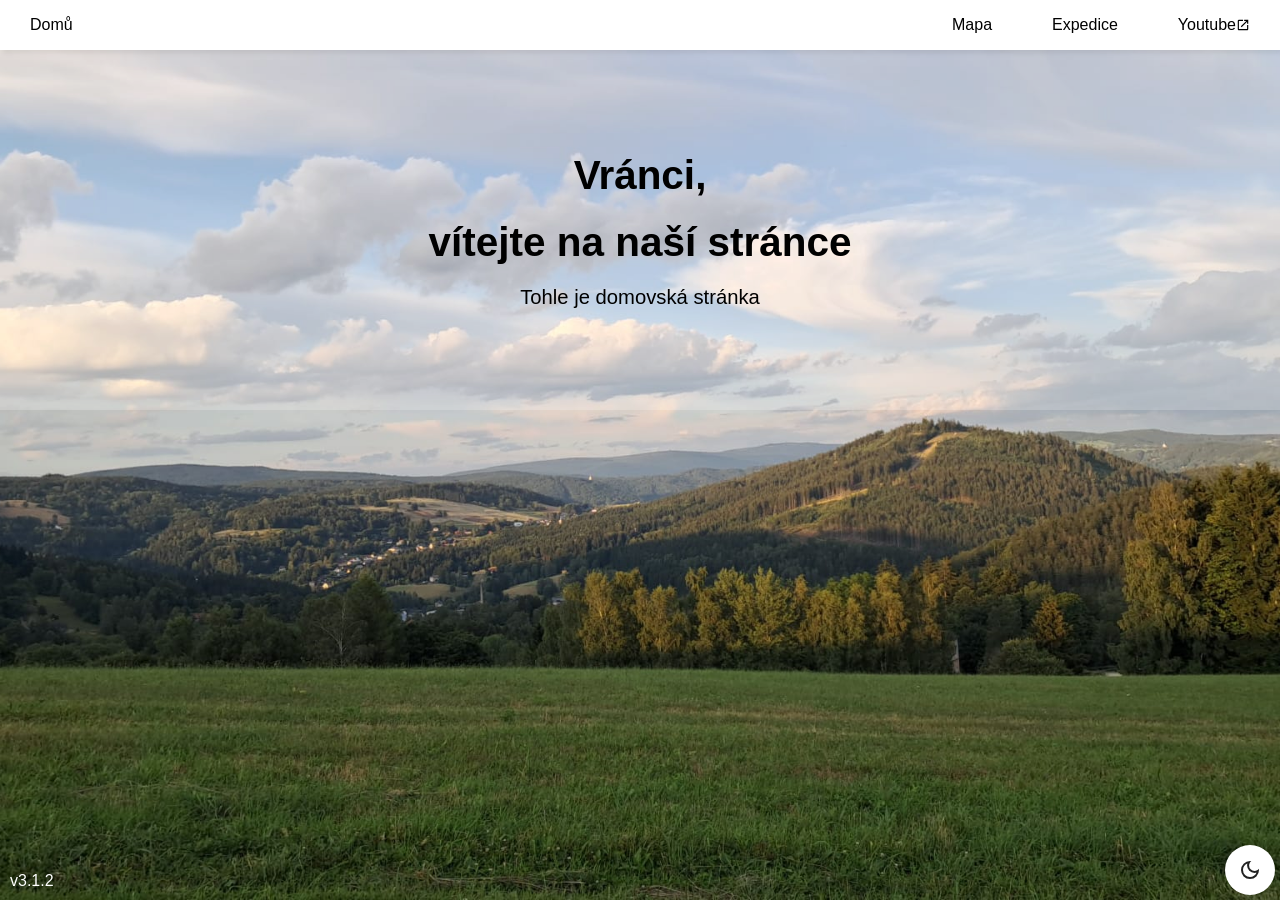
<file: index.html>
<!DOCTYPE html>
<html lang="cs">
  <head>
    <meta charset="UTF-8">
    <link rel="icon" href="images/favicon.ico" type="image/x-icon">
    <link rel="stylesheet" href="styles/mainstyle.css">
    <link rel="stylesheet" href="styles/preloader.css">
    <meta name="viewport" content="width=device-width, initial-scale=1">
    <script type="text/javascript" src="scripts/darkmode.js" defer></script>
    <script src="scripts/preloader.js"></script>
    <title>Vránci - Hlavní Stránka</title>
  </head>
  <body>
    <div id="preloader"><div id="preloader-ui">Načítání ...</div></div>

    <link rel="stylesheet" href="styles/navstyle.css">
    <script src="scripts/sidebarScript.js"></script>
    <nav> 
      <ul class="sidebar">
        <li onclick="hideSidebar()"><a><svg class="icons" xmlns="http://www.w3.org/2000/svg" height="26px" viewBox="0 -960 960 960" width="26px" fill="#000000"><path d="m256-200-56-56 224-224-224-224 56-56 224 224 224-224 56 56-224 224 224 224-56 56-224-224-224 224Z"/></svg></a></li>
        <li><a href="mapa/">Mapa</a></li>
        <li><a href="expedice/">Expedice</a></li>
        <li><a href="https://www.youtube.com/@RavenMusicYT" target="_blank">Youtube<svg class="icons" xmlns="http://www.w3.org/2000/svg" height="24px" viewBox="0 -960 960 960" width="24px" fill="#e3e3e3"><path d="M200-120q-33 0-56.5-23.5T120-200v-560q0-33 23.5-56.5T200-840h280v80H200v560h560v-280h80v280q0 33-23.5 56.5T760-120H200Zm188-212-56-56 372-372H560v-80h280v280h-80v-144L388-332Z"/></svg></a></li>
      </ul>
      <ul>
        <li><a href=".">Domů</a></li>
        <li class="hideOnMobile"><a href="mapa/">Mapa</a></li>
        <li class="hideOnMobile"><a href="expedice/">Expedice</a></li>
        <li class="hideOnMobile"><a href="https://www.youtube.com/@RavenMusicYT" target="_blank">Youtube<svg class="icons" xmlns="http://www.w3.org/2000/svg" height="14px" viewBox="0 -960 960 960" width="14px" fill="#000000"><path d="M200-120q-33 0-56.5-23.5T120-200v-560q0-33 23.5-56.5T200-840h280v80H200v560h560v-280h80v280q0 33-23.5 56.5T760-120H200Zm188-212-56-56 372-372H560v-80h280v280h-80v-144L388-332Z"/></svg></a></li>
        <li class="menu-button" onclick="showSidebar()"><a><svg class="icons" xmlns="http://www.w3.org/2000/svg" height="26px" viewBox="0 -960 960 960" width="26px" fill="#000000"><path d="M120-240v-80h720v80H120Zm0-200v-80h720v80H120Zm0-200v-80h720v80H120Z"/></svg></a></li>
      </ul>
    </nav>
    <main>
      <h1><b>Vránci</b>, </h1>
      <h1>vítejte na naší stránce</h1>
      <p>Tohle je domovská stránka</p>
    </main>
    <footer>
      <btn id="theme-switch">
        <svg xmlns="http://www.w3.org/2000/svg" height="24px" viewBox="0 -960 960 960" width="24px" fill="#e3e3e3"><path d="M480-120q-150 0-255-105T120-480q0-150 105-255t255-105q14 0 27.5 1t26.5 3q-41 29-65.5 75.5T444-660q0 90 63 153t153 63q55 0 101-24.5t75-65.5q2 13 3 26.5t1 27.5q0 150-105 255T480-120Zm0-80q88 0 158-48.5T740-375q-20 5-40 8t-40 3q-123 0-209.5-86.5T364-660q0-20 3-40t8-40q-78 32-126.5 102T200-480q0 116 82 198t198 82Zm-10-270Z"/></svg>
        <svg xmlns="http://www.w3.org/2000/svg" height="24px" viewBox="0 -960 960 960" width="24px" fill="#e3e3e3"><path d="M565-395q35-35 35-85t-35-85q-35-35-85-35t-85 35q-35 35-35 85t35 85q35 35 85 35t85-35Zm-226.5 56.5Q280-397 280-480t58.5-141.5Q397-680 480-680t141.5 58.5Q680-563 680-480t-58.5 141.5Q563-280 480-280t-141.5-58.5ZM200-440H40v-80h160v80Zm720 0H760v-80h160v80ZM440-760v-160h80v160h-80Zm0 720v-160h80v160h-80ZM256-650l-101-97 57-59 96 100-52 56Zm492 496-97-101 53-55 101 97-57 59Zm-98-550 97-101 59 57-100 96-56-52ZM154-212l101-97 55 53-97 101-59-57Zm326-268Z"/></svg>
      </btn>
      <p>v3.1.2</p>
    </footer>
  </body>
</html>
</file>
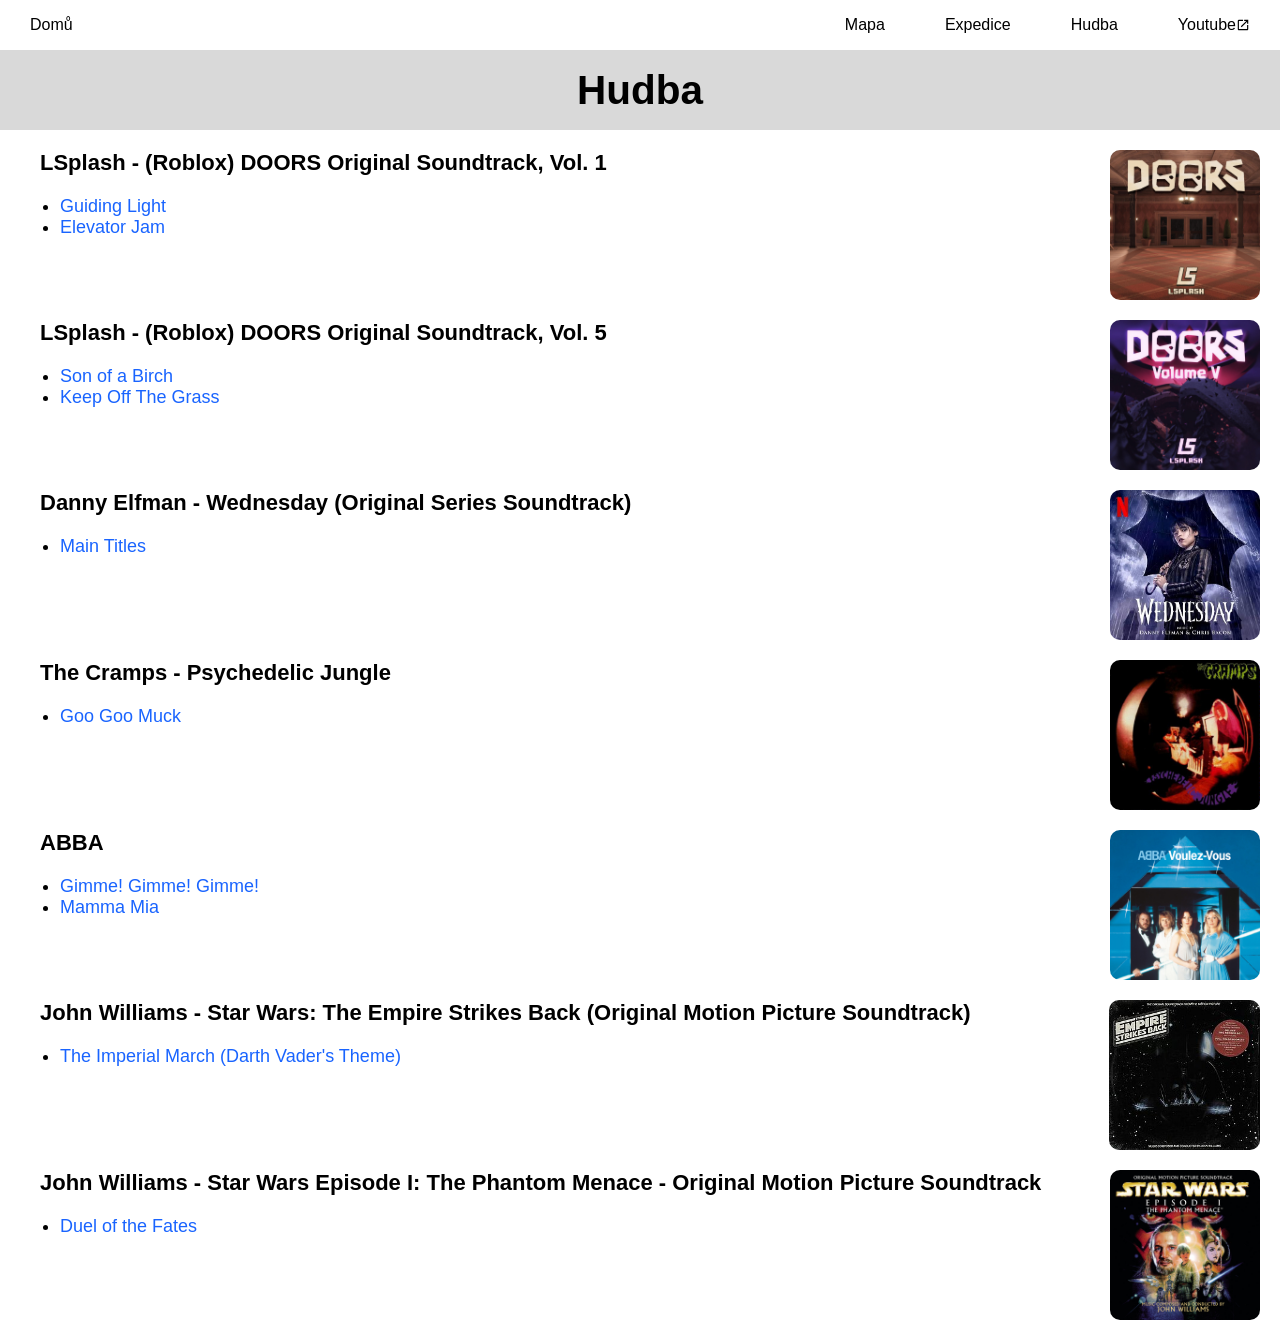
<file: hudba/index.html>
<!DOCTYPE html>
<html lang="cs">
  <head>
    <meta charset="UTF-8">
    <link rel="icon" href="../images/favicon.ico" type="image/x-icon">
    <link rel="stylesheet" href="../styles/hudba.css">
    <link rel="stylesheet" href="../styles/preloader.css">
    <link rel="stylesheet" href="../styles/content.css">
    <meta name="viewport" content="width=device-width, initial-scale=1">
    <script type="text/javascript" src="../scripts/darkmode.js" defer></script>
    <script src="../scripts/preloader.js"></script>
    <title>Vránci - Hudba</title>
  </head>
  <body>
    <div id="preloader"><div id="preloader-ui">Načítání ...</div></div>

    <nav>
      <link rel="stylesheet" href="../styles/navstyle.css">
      <script src="../scripts/sidebarScript.js"></script>
      <ul class="sidebar">
        <li onclick="hideSidebar()"><a><svg class="icons" xmlns="http://www.w3.org/2000/svg" height="26px" viewBox="0 -960 960 960" width="26px" fill="#000000"><path d="m256-200-56-56 224-224-224-224 56-56 224 224 224-224 56 56-224 224 224 224-56 56-224-224-224 224Z"/></svg></a></li>
        <li><a href="../mapa/">Mapa</a></li>
        <li><a href="../expedice/">Expedice</a></li>
        <li><a href="../hudba/">Hudba</a></li>
        <li><a href="https://www.youtube.com/@RavenMusicYT" target="_blank">Youtube<svg class="icons"  xmlns="http://www.w3.org/2000/svg" height="14px" viewBox="0 -960 960 960" width="14px" fill="#000000"><path d="M200-120q-33 0-56.5-23.5T120-200v-560q0-33 23.5-56.5T200-840h280v80H200v560h560v-280h80v280q0 33-23.5 56.5T760-120H200Zm188-212-56-56 372-372H560v-80h280v280h-80v-144L388-332Z"/></svg></a></li>
      </ul>
      <ul>
        <li><a href="../">Domů</a></li>
        <li class="hideOnMobile"><a href="../mapa/">Mapa</a></li>
        <li class="hideOnMobile"><a href="../expedice/">Expedice</a></li>
        <li class="hideOnMobile"><a href="../hudba/">Hudba</a></li> 
        <li class="hideOnMobile"><a href="https://www.youtube.com/@RavenMusicYT" target="_blank">Youtube<svg class="icons" xmlns="http://www.w3.org/2000/svg" height="14px" viewBox="0 -960 960 960" width="14px" fill="#000000"><path d="M200-120q-33 0-56.5-23.5T120-200v-560q0-33 23.5-56.5T200-840h280v80H200v560h560v-280h80v280q0 33-23.5 56.5T760-120H200Zm188-212-56-56 372-372H560v-80h280v280h-80v-144L388-332Z"/></svg></a></li>
        <li class="menu-button" onclick="showSidebar()"><a><svg class="icons" xmlns="http://www.w3.org/2000/svg" height="26px" viewBox="0 -960 960 960" width="26px" fill="#000000"><path d="M120-240v-80h720v80H120Zm0-200v-80h720v80H120Zm0-200v-80h720v80H120Z"/></svg></a></li>
      </ul>
    </nav>

    <header>
      <h1>Hudba</h1>
    </header>

    <main>
      <div class="category">
        <div>
        <h2>LSplash - (Roblox) DOORS Original Soundtrack, Vol. 1</h2>
          <ul>
            <li><a target="_blank" href="https://youtu.be/JGP0zu4wvU4">Guiding Light</a></li>
            <li><a target="_blank" href="https://youtu.be/wfXo08ApaDc">Elevator Jam</a></li>
          </ul>
        </div>
        <img src="../images/Rolox DOORS OST.jpeg" alt="Roblox DOORS OST">
      </div>

      <div class="category">
        <div>
        <h2>LSplash - (Roblox) DOORS Original Soundtrack, Vol. 5</h2>
          <ul>
            <li><a target="_blank" href="https://youtu.be/TGAb24iPb7c">Son of a Birch</a></li>
            <li><a target="_blank" href="https://youtu.be/YiupQcdG8Ag">Keep Off The Grass</a></li>
          </ul>
        </div>
        <img src="../images/Roblox DOORS OST Vol 5.jpeg" alt="Roblox DOORS OST">
      </div>

      <div class="category">
        <div>
        <h2>Danny Elfman - Wednesday (Original Series Soundtrack)</h2>
          <ul>
            <li><a target="_blank" href="https://youtu.be/vhBHaz9SaLI">Main Titles</a></li>
          </ul>
        </div>
        <img src="../images/Wednesday OST.jpeg" alt="Wednesday OST">
      </div>

      <div class="category">
        <div>
        <h2>The Cramps - Psychedelic Jungle</h2>
          <ul>
            <li><a target="_blank" href="https://youtu.be/RVhdHAqoE_c">Goo Goo Muck</a></li>
          </ul>
        </div>
        <img src="../images/Goo Goo Muck.jpeg" alt="Goo Goo Muck">
      </div>

      <div class="category">
        <div>
        <h2>ABBA</h2>
          <ul>
            <li><a target="_blank" href="https://youtu.be/XEjLoHdbVeE">Gimme! Gimme! Gimme!</a></li>
            <li><a target="_blank" href="https://youtu.be/unfzfe8f9NI">Mamma Mia</a></li>
          </ul>
        </div>
        <img src="../images/ABBA.jpeg" alt="ABBA">
      </div>

      <div class="category">
        <div>
        <h2>John Williams - Star Wars: The Empire Strikes Back (Original Motion Picture Soundtrack)</h2>
          <ul>
            <li><a target="_blank" href="https://youtu.be/u7HF4JG1pOg">The Imperial March (Darth Vader's Theme)</a></li>
          </ul>
        </div>
        <img src="../images/Star Wars 1980 OST.jpg" alt="Star Wars V">
      </div>

      <div class="category">
        <div>
        <h2>John Williams - Star Wars Episode I: The Phantom Menace - Original Motion Picture Soundtrack</h2>
          <ul>
            <li><a target="_blank" href="https://youtu.be/u7HF4JG1pOg">Duel of the Fates</a></li>
          </ul>
        </div>
        <img src="../images/Star Wars 1999 OST.jpeg" alt="Star Wars I">
      </div>
    </main>
  </body>
</html>
</file>
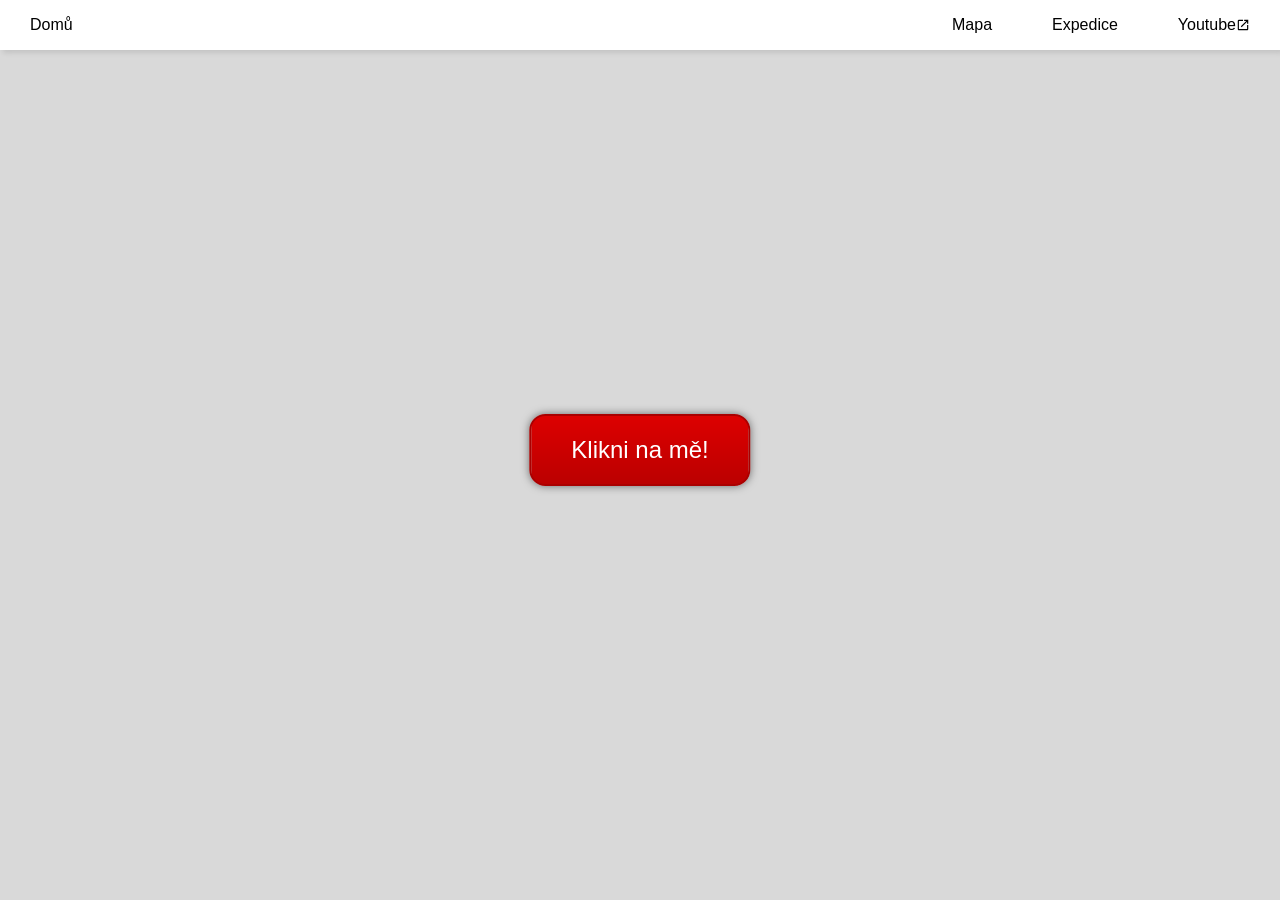
<file: secret/index.html>
<!DOCTYPE html>
<html lang="cs">
<!--  
============
|| KLIKNI ||
|| NA     ||
|| TO!    ||
============
-->
  <head>
    <meta charset="UTF-8">
    <link rel="icon" href="../images/favicon.ico" type="image/x-icon">
    <link rel="stylesheet" href="../styles/secret.css">
    <link rel="stylesheet" href="../styles/content.css">
    <link rel="stylesheet" href="../styles/preloader.css">
    <meta name="viewport" content="width=device-width, initial-scale=1">
    <script type="text/javascript" src="../scripts/darkmode.js" defer></script>
    <script src="../scripts/preloader.js"></script>
    <title>Vránci - TOP SECRET</title>
  </head>
  <body>
  <div id="preloader"><div id="preloader-ui">Načítání ...</div></div>
    <nav>
      <link rel="stylesheet" href="../styles/navstyle.css">
      <script src="../scripts/sidebarScript.js"></script>
      <ul class="sidebar">
        <li onclick="hideSidebar()"><a><svg class="icons" xmlns="http://www.w3.org/2000/svg" height="26px" viewBox="0 -960 960 960" width="26px" fill="#000000"><path d="m256-200-56-56 224-224-224-224 56-56 224 224 224-224 56 56-224 224 224 224-56 56-224-224-224 224Z"/></svg></a></li>
        <li><a href="../mapa/">Mapa</a></li>
        <li><a href="../expedice/">Expedice</a></li>
        <li><a href="https://www.youtube.com/@RavenMusicYT" target="_blank">Youtube<svg class="icons"  xmlns="http://www.w3.org/2000/svg" height="14px" viewBox="0 -960 960 960" width="14px" fill="#000000"><path d="M200-120q-33 0-56.5-23.5T120-200v-560q0-33 23.5-56.5T200-840h280v80H200v560h560v-280h80v280q0 33-23.5 56.5T760-120H200Zm188-212-56-56 372-372H560v-80h280v280h-80v-144L388-332Z"/></svg></a></li>
      </ul>
      <ul>
        <li><a href="../">Domů</a></li>
        <li class="hideOnMobile"><a href="../mapa/">Mapa</a></li>
        <li class="hideOnMobile"><a href="../expedice/">Expedice</a></li>
        <li class="hideOnMobile"><a href="https://www.youtube.com/@RavenMusicYT" target="_blank">Youtube<svg class="icons" xmlns="http://www.w3.org/2000/svg" height="14px" viewBox="0 -960 960 960" width="14px" fill="#000000"><path d="M200-120q-33 0-56.5-23.5T120-200v-560q0-33 23.5-56.5T200-840h280v80H200v560h560v-280h80v280q0 33-23.5 56.5T760-120H200Zm188-212-56-56 372-372H560v-80h280v280h-80v-144L388-332Z"/></svg></a></li>
        <li class="menu-button" onclick="showSidebar()"><a><svg class="icons" xmlns="http://www.w3.org/2000/svg" height="26px" viewBox="0 -960 960 960" width="26px" fill="#000000"><path d="M120-240v-80h720v80H120Zm0-200v-80h720v80H120Zm0-200v-80h720v80H120Z"/></svg></a></li>
      </ul>
    </nav>

    <a href="https://youtu.be/dQw4w9WgXcQ" id="secretbutton">Klikni na mě!</a>
  </body>
</html>
</file>
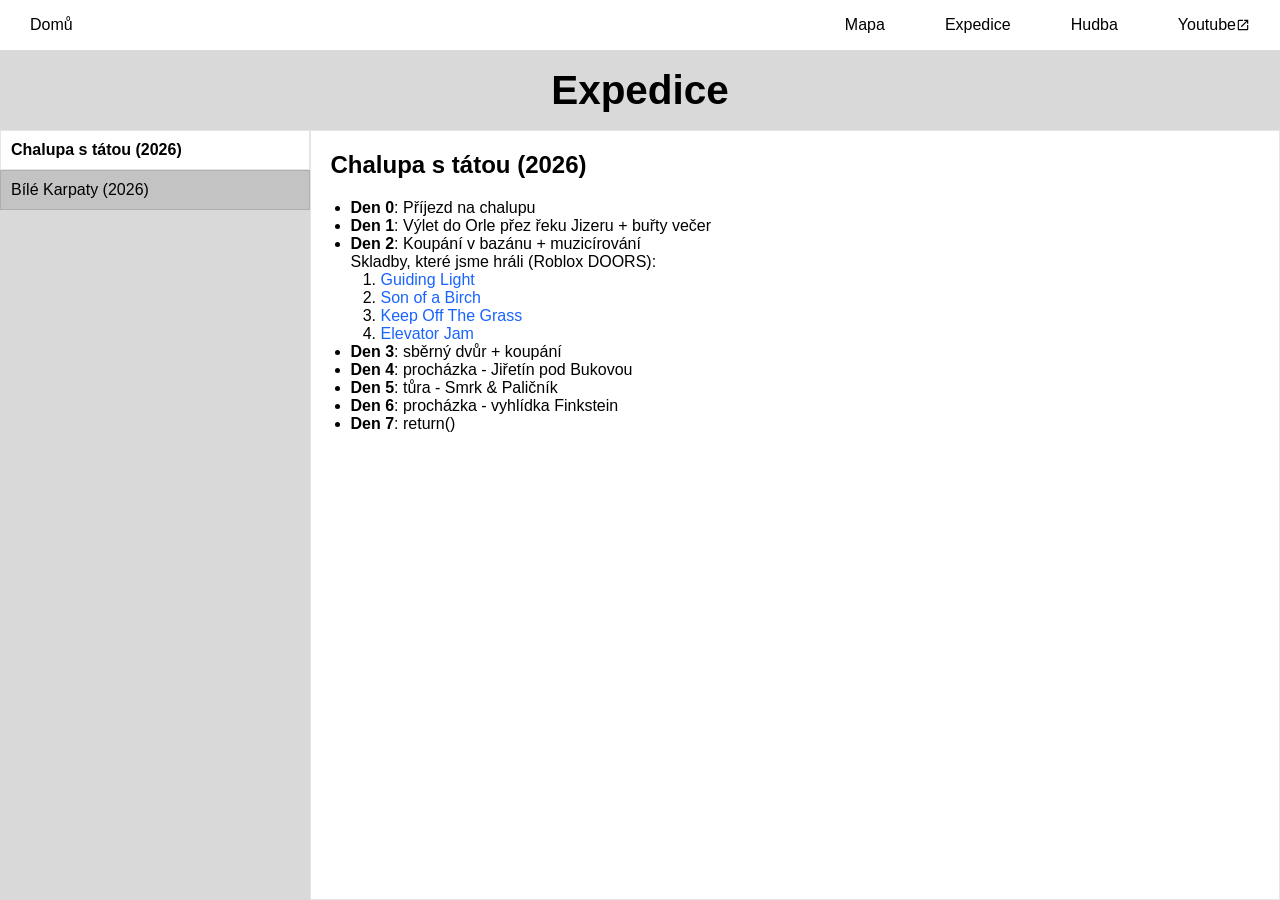
<file: expedice.html>
<!DOCTYPE html>
<html lang="cs">
  <head>
    <meta charset="UTF-8">
    <link rel="icon" href="images/favicon.ico" type="image/x-icon">
    <link rel="stylesheet" href="styles/expedice.css">
    <link rel="stylesheet" href="styles/preloader.css">
    <link rel="stylesheet" href="styles/content.css">
    <meta name="viewport" content="width=device-width, initial-scale=1">
    <script type="text/javascript" src="scripts/darkmode.js" defer></script>
    <script src="scripts/preloader.js"></script>
    <title>Vránkovi - Expedice</title>
  </head>
  <body>
  <div id="preloader">Načítání ...</div>
  
    <nav>
      <link rel="stylesheet" href="styles/navstyle.css">
      <script src="scripts/sidebarScript.js"></script>
      <ul class="sidebar">
        <li onclick="hideSidebar()"><a><svg class="icons" xmlns="http://www.w3.org/2000/svg" height="26px" viewBox="0 -960 960 960" width="26px" fill="#000000"><path d="m256-200-56-56 224-224-224-224 56-56 224 224 224-224 56 56-224 224 224 224-56 56-224-224-224 224Z"/></svg></a></li>
        <li><a href="mapa.html">Mapa</a></li>
        <li><a href="expedice.html">Expedice</a></li>
        <li><a href="hudba.html">Hudba</a></li>
        <li><a href="https://www.youtube.com/@RavenMusicYT" target="_blank">Youtube<svg class="icons"  xmlns="http://www.w3.org/2000/svg" height="14px" viewBox="0 -960 960 960" width="14px" fill="#000000"><path d="M200-120q-33 0-56.5-23.5T120-200v-560q0-33 23.5-56.5T200-840h280v80H200v560h560v-280h80v280q0 33-23.5 56.5T760-120H200Zm188-212-56-56 372-372H560v-80h280v280h-80v-144L388-332Z"/></svg></a></li>
      </ul>
      <ul>
        <li><a href="index.html">Domů</a></li>
        <li class="hideOnMobile"><a href="mapa.html">Mapa</a></li>
        <li class="hideOnMobile"><a href="expedice.html">Expedice</a></li>
        <li class="hideOnMobile"><a href="hudba.html">Hudba</a></li>
        <li class="hideOnMobile"><a href="https://www.youtube.com/@RavenMusicYT" target="_blank">Youtube<svg class="icons" xmlns="http://www.w3.org/2000/svg" height="14px" viewBox="0 -960 960 960" width="14px" fill="#000000"><path d="M200-120q-33 0-56.5-23.5T120-200v-560q0-33 23.5-56.5T200-840h280v80H200v560h560v-280h80v280q0 33-23.5 56.5T760-120H200Zm188-212-56-56 372-372H560v-80h280v280h-80v-144L388-332Z"/></svg></a></li>
        <li class="menu-button" onclick="showSidebar()"><a><svg class="icons" xmlns="http://www.w3.org/2000/svg" height="26px" viewBox="0 -960 960 960" width="26px" fill="#000000"><path d="M120-240v-80h720v80H120Zm0-200v-80h720v80H120Zm0-200v-80h720v80H120Z"/></svg></a></li>
      </ul>
    </nav>

    <header>
      <h1>Expedice</h1>
    </header>

    <main>

      <script src="scripts/expediceScript.js"></script>

      <aside>
        <ul>
          <li class="active" onclick="showContent('content2', this)">Chalupa s tátou (2026)</li>
          <li onclick="showContent('content1', this)">Bílé Karpaty (2026)</li>
        </ul>
      </aside>

      <section>
        <div id="content1">
          <h2>Bílé Karpaty (2026)</h2>
          <ul>
            <li><b>Den 0</b>: Pod Kykulou 🇨🇿/🇸🇰 (725 m. n. m.)</li>
            <li><b>Den 1</b>: Velký Lopeník 🇨🇿/🇸🇰 (911 m.n.m.)</li>
            <li><b>Den 2</b>: hrad Buchlov</li>
            <li><b>Den 3</b>: Velká Javořina 🇨🇿/🇸🇰 (970 m. n. m.)</li>
            <li><b>Den 4</b>: Bojkovice - muzeum, koupaliště</li>
            <li><b>Den 5</b>: hora Machnáč 🇨🇿/🇸🇰 (771 m. n. m.)</li>
            <li><b>Den 6</b>: Trenčín 🇸🇰 - hrad Trenčín, římský nápis (rok 179)</li>
            <li><b>Den 7</b>: return bileKarpaty2026();</li>
          </ul>
        </div>
        <div id="content2">
          <h2>Chalupa s tátou (2026)</h2>
          <ul class="dni">
            <li><b>Den 0</b>: Příjezd na chalupu</li>
            <li><b>Den 1</b>: Výlet do Orle přez řeku Jizeru + buřty večer</li>
            <li><b>Den 2</b>: Koupání v bazánu + muzicírování
              <ol>Skladby, které jsme hráli (Roblox DOORS):
                <li><a target="_blank" href="https://youtu.be/JGP0zu4wvU4">Guiding Light</a></li>
                <li><a target="_blank" href="https://youtu.be/TGAb24iPb7c">Son of a Birch</a></li>
                <li><a target="_blank" href="https://youtu.be/YiupQcdG8Ag">Keep Off The Grass</a></li>
                <li><a target="_blank" href="https://youtu.be/wfXo08ApaDc">Elevator Jam</a></li>
              </ol>
            </li>
            <li><b>Den 3</b>: sběrný dvůr + koupání</li>
            <li><b>Den 4</b>: procházka - Jiřetín pod Bukovou</li>
            <li><b>Den 5</b>: tůra - Smrk & Paličník</li>
            <li><b>Den 6</b>: procházka - vyhlídka Finkstein</li>
            <li><b>Den 7</b>: return()</li>
          </ul>
        </div>
      </section>
    </main>
  </body>
</html>
</file>
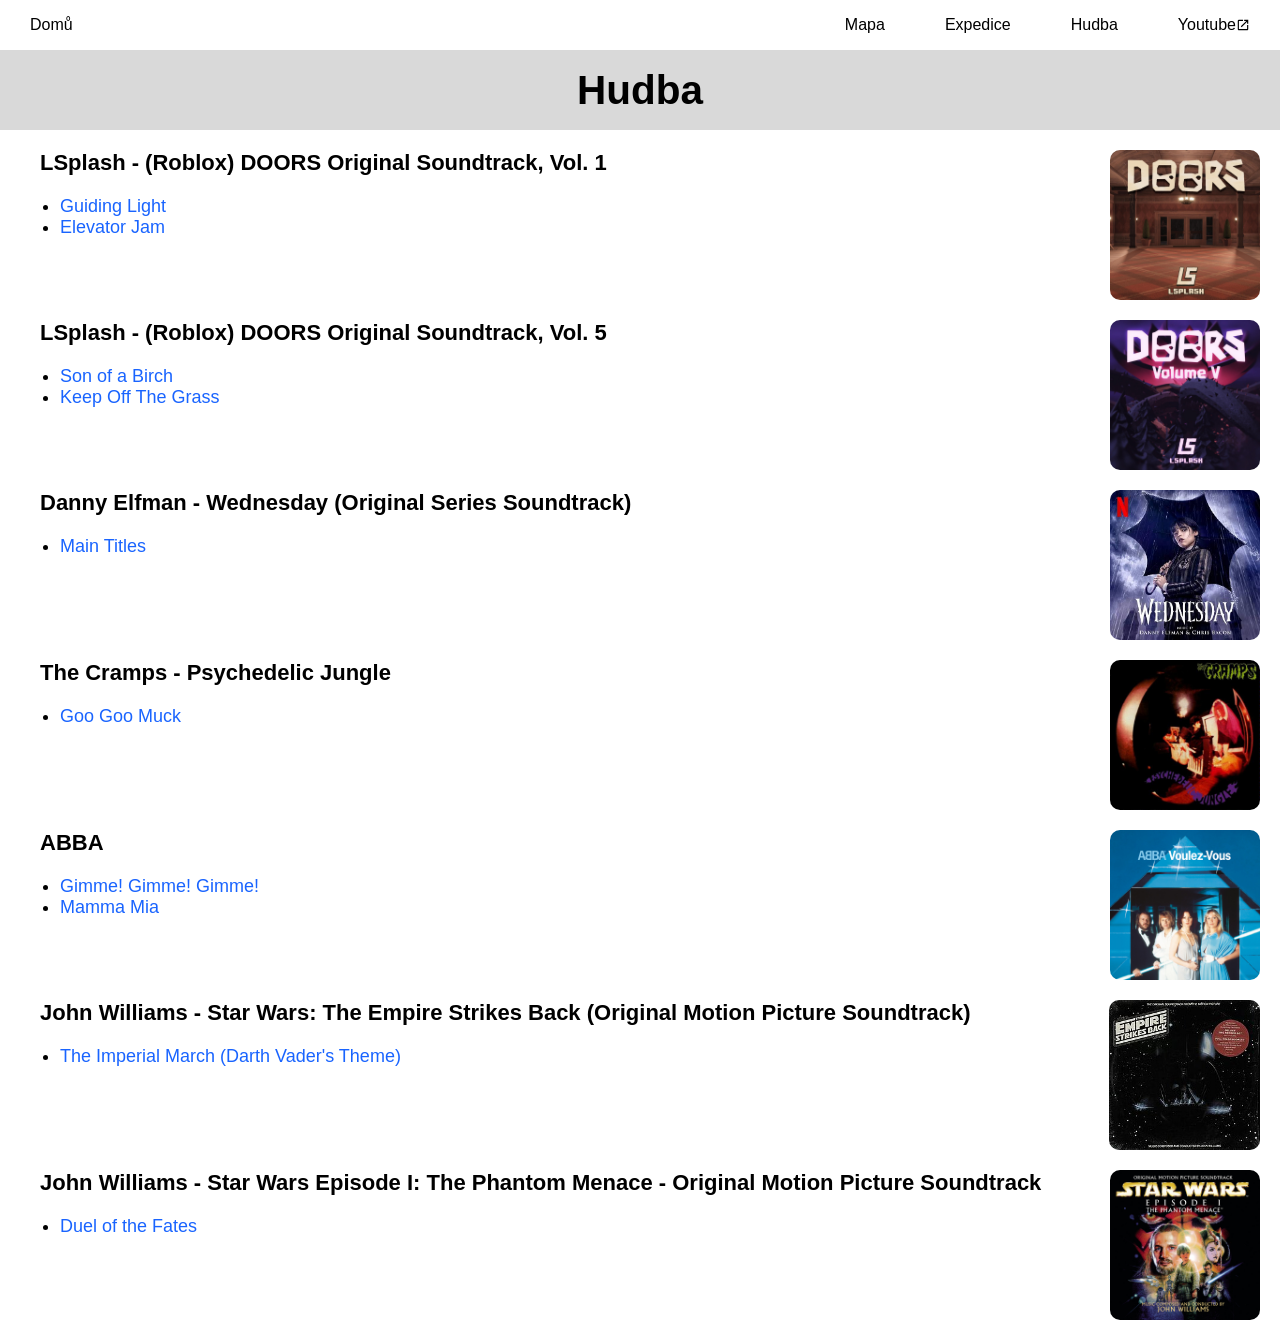
<file: hudba.html>
<!DOCTYPE html>
<html lang="cs">
  <head>
    <meta charset="UTF-8">
    <link rel="icon" href="images/favicon.ico" type="image/x-icon">
    <link rel="stylesheet" href="styles/hudba.css">
    <link rel="stylesheet" href="styles/preloader.css">
    <link rel="stylesheet" href="styles/content.css">
    <meta name="viewport" content="width=device-width, initial-scale=1">
    <script type="text/javascript" src="scripts/darkmode.js" defer></script>
    <script src="scripts/preloader.js"></script>
    <title>Vránkovi - Hudba</title>
  </head>
  <body>
    <div id="preloader">Načítání ...</div>

    <nav>
      <link rel="stylesheet" href="styles/navstyle.css">
      <script src="scripts/sidebarScript.js"></script>
      <ul class="sidebar">
        <li onclick="hideSidebar()"><a><svg class="icons" xmlns="http://www.w3.org/2000/svg" height="26px" viewBox="0 -960 960 960" width="26px" fill="#000000"><path d="m256-200-56-56 224-224-224-224 56-56 224 224 224-224 56 56-224 224 224 224-56 56-224-224-224 224Z"/></svg></a></li>
        <li><a href="mapa.html">Mapa</a></li>
        <li><a href="expedice.html">Expedice</a></li>
        <li><a href="hudba.html">Hudba</a></li>
        <li><a href="https://www.youtube.com/@RavenMusicYT" target="_blank">Youtube<svg class="icons"  xmlns="http://www.w3.org/2000/svg" height="14px" viewBox="0 -960 960 960" width="14px" fill="#000000"><path d="M200-120q-33 0-56.5-23.5T120-200v-560q0-33 23.5-56.5T200-840h280v80H200v560h560v-280h80v280q0 33-23.5 56.5T760-120H200Zm188-212-56-56 372-372H560v-80h280v280h-80v-144L388-332Z"/></svg></a></li>
      </ul>
      <ul>
        <li><a href="index.html">Domů</a></li>
        <li class="hideOnMobile"><a href="mapa.html">Mapa</a></li>
        <li class="hideOnMobile"><a href="expedice.html">Expedice</a></li>
        <li class="hideOnMobile"><a href="hudba.html">Hudba</a></li> 
        <li class="hideOnMobile"><a href="https://www.youtube.com/@RavenMusicYT" target="_blank">Youtube<svg class="icons" xmlns="http://www.w3.org/2000/svg" height="14px" viewBox="0 -960 960 960" width="14px" fill="#000000"><path d="M200-120q-33 0-56.5-23.5T120-200v-560q0-33 23.5-56.5T200-840h280v80H200v560h560v-280h80v280q0 33-23.5 56.5T760-120H200Zm188-212-56-56 372-372H560v-80h280v280h-80v-144L388-332Z"/></svg></a></li>
        <li class="menu-button" onclick="showSidebar()"><a><svg class="icons" xmlns="http://www.w3.org/2000/svg" height="26px" viewBox="0 -960 960 960" width="26px" fill="#000000"><path d="M120-240v-80h720v80H120Zm0-200v-80h720v80H120Zm0-200v-80h720v80H120Z"/></svg></a></li>
      </ul>
    </nav>

    <header>
      <h1>Hudba</h1>
    </header>

    <main>
      <div class="category">
        <div>
        <h2>LSplash - (Roblox) DOORS Original Soundtrack, Vol. 1</h2>
          <ul>
            <li><a target="_blank" href="https://youtu.be/JGP0zu4wvU4">Guiding Light</a></li>
            <li><a target="_blank" href="https://youtu.be/wfXo08ApaDc">Elevator Jam</a></li>
          </ul>
        </div>
        <img src="images/Rolox DOORS OST.jpeg" alt="Roblox DOORS OST">
      </div>

      <div class="category">
        <div>
        <h2>LSplash - (Roblox) DOORS Original Soundtrack, Vol. 5</h2>
          <ul>
            <li><a target="_blank" href="https://youtu.be/TGAb24iPb7c">Son of a Birch</a></li>
            <li><a target="_blank" href="https://youtu.be/YiupQcdG8Ag">Keep Off The Grass</a></li>
          </ul>
        </div>
        <img src="images/Roblox DOORS OST Vol 5.jpeg" alt="Roblox DOORS OST">
      </div>

      <div class="category">
        <div>
        <h2>Danny Elfman - Wednesday (Original Series Soundtrack)</h2>
          <ul>
            <li><a target="_blank" href="https://youtu.be/vhBHaz9SaLI">Main Titles</a></li>
          </ul>
        </div>
        <img src="images/Wednesday OST.jpeg" alt="Wednesday OST">
      </div>

      <div class="category">
        <div>
        <h2>The Cramps - Psychedelic Jungle</h2>
          <ul>
            <li><a target="_blank" href="https://youtu.be/RVhdHAqoE_c">Goo Goo Muck</a></li>
          </ul>
        </div>
        <img src="images/Goo Goo Muck.jpeg" alt="Goo Goo Muck">
      </div>

      <div class="category">
        <div>
        <h2>ABBA</h2>
          <ul>
            <li><a target="_blank" href="https://youtu.be/XEjLoHdbVeE">Gimme! Gimme! Gimme!</a></li>
            <li><a target="_blank" href="https://youtu.be/unfzfe8f9NI">Mamma Mia</a></li>
          </ul>
        </div>
        <img src="images/ABBA.jpeg" alt="ABBA">
      </div>

      <div class="category">
        <div>
        <h2>John Williams - Star Wars: The Empire Strikes Back (Original Motion Picture Soundtrack)</h2>
          <ul>
            <li><a target="_blank" href="https://youtu.be/u7HF4JG1pOg">The Imperial March (Darth Vader's Theme)</a></li>
          </ul>
        </div>
        <img src="images/Star Wars 1980 OST.jpg" alt="Star Wars V">
      </div>

      <div class="category">
        <div>
        <h2>John Williams - Star Wars Episode I: The Phantom Menace - Original Motion Picture Soundtrack</h2>
          <ul>
            <li><a target="_blank" href="https://youtu.be/u7HF4JG1pOg">Duel of the Fates</a></li>
          </ul>
        </div>
        <img src="images/Star Wars 1999 OST.jpeg" alt="Star Wars I">
      </div>
    </main>
  </body>
</html>
</file>
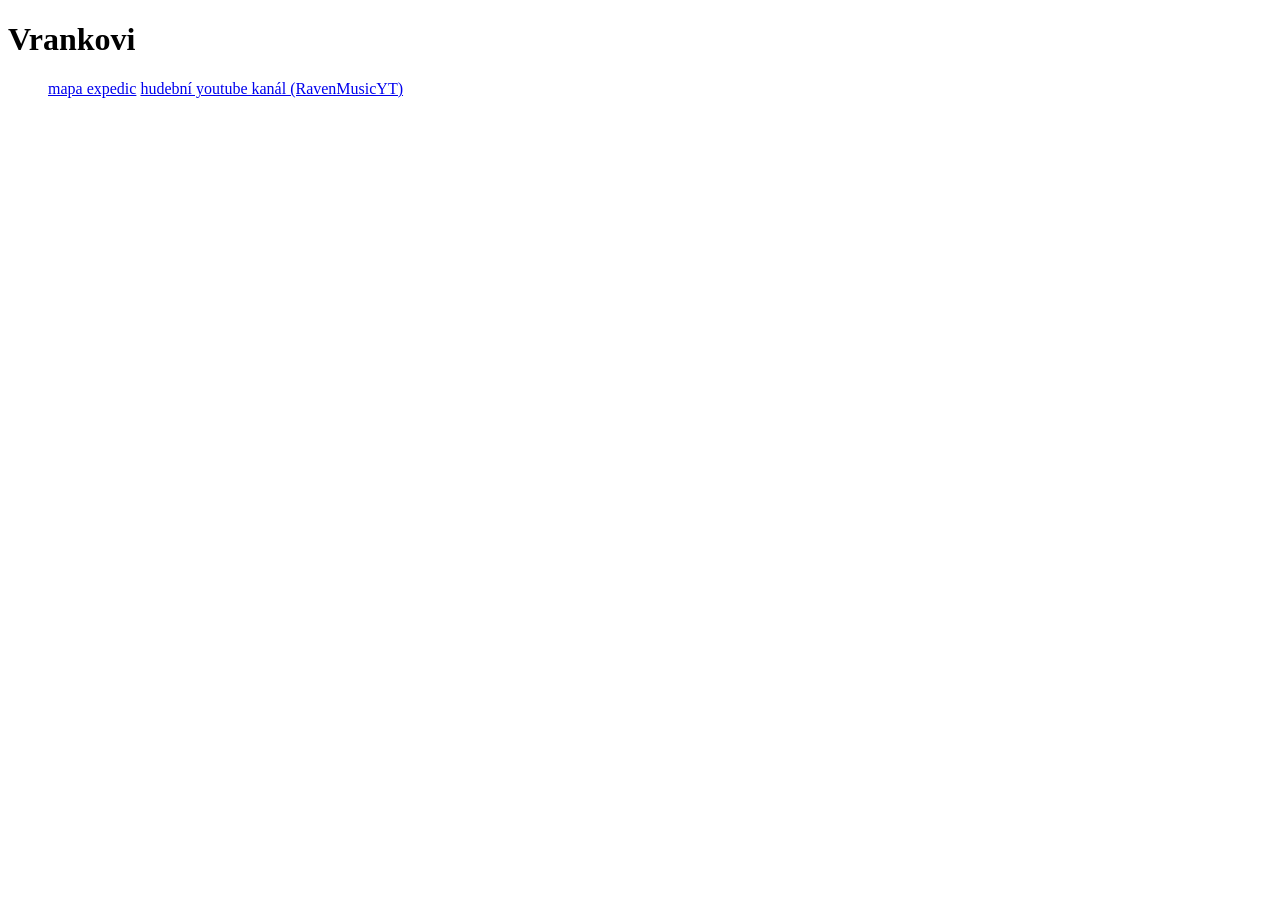
<file: main.html>
<!DOCTYPE html>
<html>
  <head>
    <title>Vrankovi - Hlavní Stránka</title>
  </head>
  <body>
    <h1>Vrankovi</h1>
    <ul>
      <il><a href="index.html">mapa expedic</a></il>
      <il><a href="www.youtube.com/@RavenMusicYT">hudební youtube kanál (RavenMusicYT)</a></il>
    </ul>
  </body>
</html>
</file>
<file: styles/mainstyle.css>
:root{
  --base-color: white;
  --icon-color: #222222;
}
.darkmode{
  --base-color: #222222;
  --icon-color: white;
}
*{
  margin: 0;
  padding: 0;
}
body{
  min-height: 100vh;
  background-image: url("../images/background.jpeg");
  background-size: cover;
  background-repeat: no-repeat;
  background-position: center;
  font-family: 'Segoe UI', Tahoma, Geneva, Verdana, sans-serif
}
main{
  height: 40vh;
  display: flex;
  flex-direction: column;
  background-color: rgba(255, 255, 255, 0.2);
  font-size: calc(10px + .8vw);
  gap: 20px;
  flex-direction: column;
  align-items: center;
  justify-content: center;
}
footer{
  width: 100%;
  bottom: 0;
  padding: 10px;
  color: white;
  left: 0;
  position: fixed;
  width: 100%;
}
#theme-switch{
  cursor: pointer;
  display: flex;
  align-items: center;
  justify-content: center;
  position: fixed;
  right: 5px;
  bottom: 5px;
  width: 50px;
  height: 50px;
  background-color: var(--base-color);
  border-radius: 50%;
}
#theme-switch svg{
  fill: var(--icon-color);
}
#theme-switch svg:last-child{
  display: none;
}
.darkmode #theme-switch svg:first-child{
  display: none;
}
.darkmode #theme-switch svg:last-child{
  display: block;
}
</file>
<file: styles/preloader.css>
#preloader {
    position: fixed;
    top: 0;
    left: 0;
    width: 100%;
    background-color: #222;
    min-height: 100vh;
    display: flex;
    justify-content: center;
    align-items: center;
    font-family: 'Segoe UI', Tahoma, Geneva, Verdana, sans-serif;
    z-index: 1000;
    transition: opacity 0.5s ease, portfolios 0.5s ease;
}

#preloader-ui {
    height: 100px;
    width: 100px;
    padding: 1em 1em;
    color: #fff;
    background-color: #444;
    border: none;
    border-radius: 30px;
    position: relative;
    display: flex;
    align-items: center;
    justify-content: center;
    isolation: isolate; 
}

@property --preloader-angle {
    syntax: "<angle>";
    initial-value: 0deg;
    inherits: false;
}

#preloader-ui::after, #preloader-ui::before {
    content: "";
    position: absolute;
    inset: -3px; 
    background-image: conic-gradient(from var(--preloader-angle), transparent 70%, #aaa);
    border-radius: 33px;
    animation: 3s spin linear infinite;
}

#preloader-ui::after {
    mask: linear-gradient(#fff 0 0) content-box, linear-gradient(#fff 0 0);
    mask-composite: exclude;
    -webkit-mask: linear-gradient(#fff 0 0) content-box, linear-gradient(#fff 0 0);
    -webkit-mask-composite: xor;
    padding: 3px; 
    box-sizing: border-box;
    z-index: 1002; 
}

#preloader-ui::before {
    filter: blur(1.3rem);
    opacity: 0.7;
    z-index: -1; 
    mask: none;
    -webkit-mask: none;
}

@keyframes spin {
    from {
        --preloader-angle: 0deg;
    }
    to {
        --preloader-angle: 360deg;
    }
}

.fade-out {
    opacity: 0;
    pointer-events: none;
}
</file>
<file: styles/navstyle.css>
:root{
  --text-color: black;
  --background-color: white;
  --hover-color: #f0f0f0;
  --sidebar-background: rgba(255, 255, 255, 0.2);
}
.darkmode{
  --text-color: white;
  --background-color: #222222;
  --hover-color: #333333;
  --sidebar-background: rgba(0, 0, 0, 0.2);
}

nav{
  background-color: var(--background-color);
  box-shadow: 3px 3px 5px rgba(0, 0, 0, 0.1);
}
nav ul{
  width: 100%;
  list-style: none;
  display: flex;
  justify-content: flex-end;
  align-items: center;
}
nav li{
  height: 50px;
}
nav a{
  height: 100%;
  padding: 0 30px;
  text-decoration: none;
  display: flex;
  align-items: center;
  color: var(--text-color);
}
nav a:hover{
  background-color: var(--hover-color)
}
nav li:first-child{
  margin-right: auto;
}
.sidebar{
  position: fixed;
  top: 0;
  right: 0;
  height: 100vh;
  width: 250px;
  z-index: 1001;
  background-color: var(--sidebar-background);
  backdrop-filter: blur(10px);
  box-shadow: -10px 0 10px rgba(0, 0, 0, 0.1);
  display: none;
  flex-direction: column;
  align-items: flex-start;
  justify-content: flex-start;
}
.sidebar li{
  width: 100%;
}
.sidebar a{
  width: 100%;
}
.menu-button{
  cursor: pointer;
  display: none;
}
.icons{
  fill: var(--text-color);
}
@media(max-width: 800px){
  .hideOnMobile{
    display: none;
  }
  .menu-button{
    display: block;
  }
}
@media(max-width: 400px){
  .sidebar{
    width: 100%;
  }
}
</file>
<file: styles/hudba.css>
main{
  font-size: 18px;
  display: flex;
  flex-direction: column;
  flex-grow: 1;
  background-color: var(--base-color);
  color: var(--text-color);
  padding: 20px;
  gap: 20px;
  padding-left: 40px;
}

h2{
  font-size: 22px;
  padding-bottom: 20px;
}

main ul li{
  margin-left: 20px;
}

main a{
  text-decoration: none;
  color: var(--href-color)
}

.category{
  flex-grow: 1;
  gap: 20px;
  display: flex;
  flex-direction: row;
}

.category img{
  margin-left: auto;
  display: block;
  height: 150px;
  width: auto;
  border-radius: 10px;
}

@media(max-width: 600px){
  .category img{
    display: none;
  }
}
</file>
<file: styles/content.css>
:root{
  --text-color: black;
  --base-color: white;
  --background: hsl(0, 0%, 85%);
  --transparent-black: rgba(0, 0, 0, 0.1);
  --li-hover: hsl(0, 0%, 80%);
  --selected-color: white;
  --unselected-color: rgba(0, 0, 0, 0.1);
  --href-color: rgb(25, 100, 255);
}
.darkmode{
  --text-color: white;
  --base-color: #222222;
  --background: #161616;
  --transparent-black: #333333;
  --li-hover: #444444;
  --selected-color: #333333;
  --unselected-color: #222222;
  --href-color: rgb(50, 200, 255);
}

*{
  margin: 0;
  padding: 0;
}

body{
  min-height: 100vh;
  display: flex;
  flex-direction: column;
  font-family: 'Segoe UI', Tahoma, Geneva, Verdana, sans-serif
}

header{
  background-color: var(--background);
  color: var(--text-color);
  display: flex;
  align-items: center;
  justify-content: center;
  height: calc(70px + .8vw);
  flex-direction: column;
  font-size: calc(10px + .8vw);
}
</file>
<file: styles/secret.css>
:root{
  --background: hsl(0, 0%, 85%);
}

.darkmode{
  --background: #161616;
}

body {
    background-color: var(--background);
}

#secretbutton {
    position: absolute;
    top: 50%;
    left: 50%;
    transform: translate(-50%, -50%);
    padding: 20px 40px;
    font-size: 24px;
    background: linear-gradient(0deg, #bb0000, #dd0000);
    color: #ffffff;
    border: solid 2px #aa0000;
    border-radius: 16px;
    cursor: pointer;
    text-decoration: none;
    transition: 0.2s;
    box-shadow: 0px 0px 8px hsla(0, 0%, 0%, 0.5);
}

#secretbutton:hover {
    background: linear-gradient(0deg, #cc0000, #ee0000);
    padding: 22px 42px;
}
</file>
<file: styles/expedice.css>
main{
  display: flex;
  flex-direction: row;
  flex-grow: 1;
}

aside{
  background-color: var(--background);
  width: 25%;
}

aside ul{
  display: flex;
  flex-direction: column;
}

aside ul li{
  color: var(--text-color);
  font-weight: normal;
  list-style: none;
  padding: 10px;
  background-color: var(--unselected-color);
  border: 1px solid var(--transparent-black);
}

aside ul li:hover{
  transition: 0.1s;
  cursor: pointer;
  background-color: var(--li-hover);
}

aside ul li.active {
  background-color: var(--selected-color);
  font-weight: bold;
}

section{
  background-color: var(--base-color);
  color: var(--text-color);
  border: 1px solid var(--transparent-black);
  padding: 20px;
  width: 75%;
}

section > div{
  display: none;
}

section > div:last-child{
  display: block;
}

h2 {
  padding-bottom: 20px;
}

h2 > a { color: var(--text-color) !important; }

section ul li{
  margin-left: 20px;
}

.content-ul {
  margin-left: 20px;
}

section ol li{
  margin-left: 30px;
}

section a{
  text-decoration: none;
  color: var(--href-color)
}

.images {
  display: flex;
  flex-direction: row;
  gap: 30px;
  flex-wrap: wrap;
}

.images a {
  margin-top: 20px;
}

.images img {
  border-radius: 10px;
}

@media(max-width: 500px) {
  .images a { display: none; }
}

#zantesun-img1 {
  max-height: 200px;
  width: auto;
}

#zantesun-img2 {
  max-height: 200px;
  width: auto;
}

#vysocina2026-img1 {
  max-height: 200px;
  width: auto;
}

#vysocina2026-img2 {
  max-height: 200px;
  width: auto;
}
</file>
